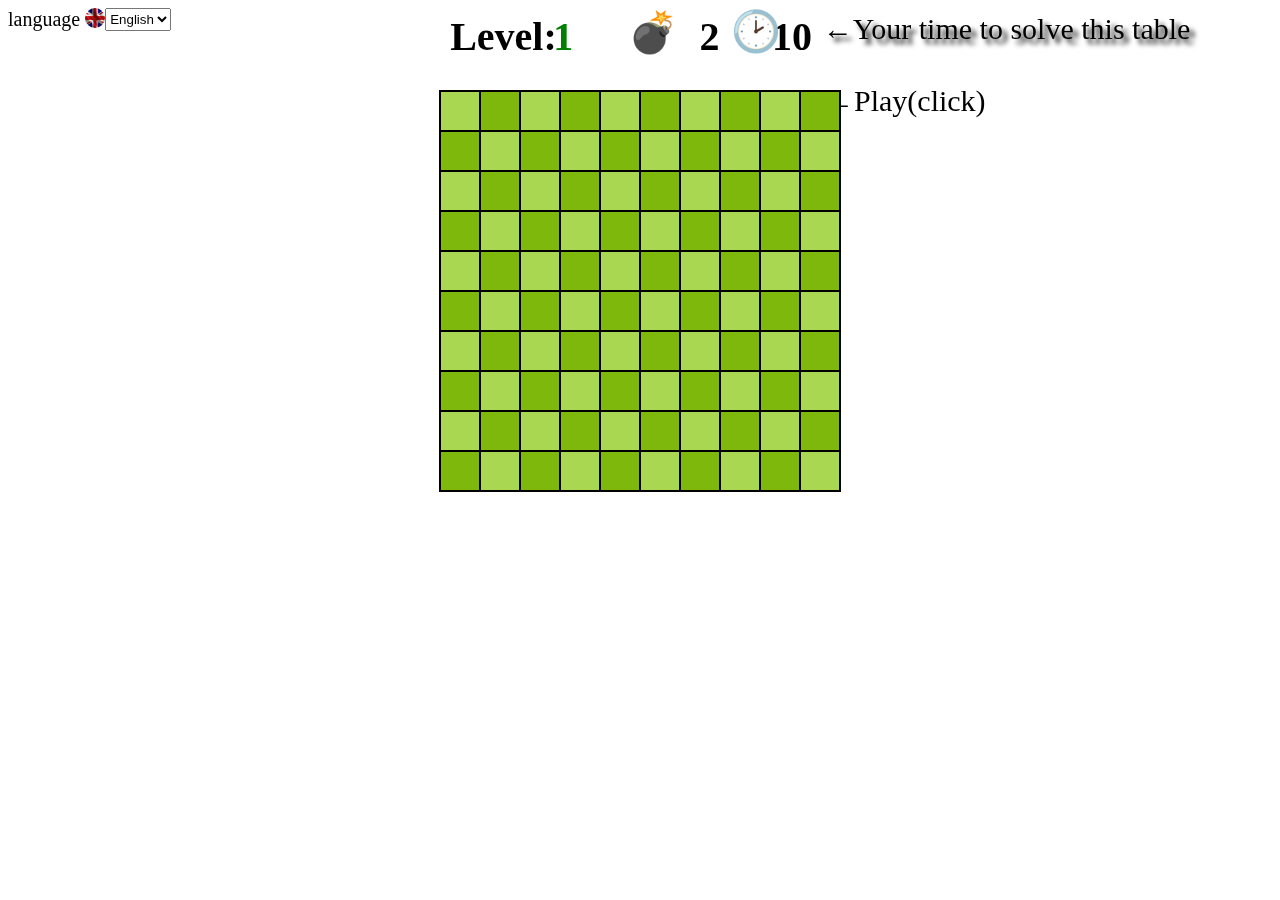
<file: index.html>
<!DOCTYPE html>
<html lang="en">
<head>
	<meta charset="UTF-8">
	<meta name="viewport" content="width=device-width, initial-scale=1.0">
	<title>Mine Sweeper</title>
	<link rel="stylesheet" href="style.css">
	<script src="jquery.min.js"></script>
	<script src="script.js"></script>
	<link rel="icon" type="text/css" href="logo.png">
</head>
<body>
	<div id="language">
		<p>language</p>
		<div id="language_flag"></div>
		<select name="" id="change_language">
			<option value="English">English</option>
			<option value="persian">فارسی</option>
		</select>
	</div>
	<div id="clock">&#x1F55B;</div>
	<p id="Play">←Play(click)</p><p id="timeLeft">←Your time to solve this table</p>
	<div id="level">Level:</div><div id="nLevel">1</div>
	<!-- <div id="timer"></div> --><div id="time">0</div>
	<div id="bomb">&#128163;</div><div id="nbomb">5</div>
	<div id="game"></div>
	<div id="result"></div>
	<button id="tryAgain"></button>
</body>
</html>
</file>
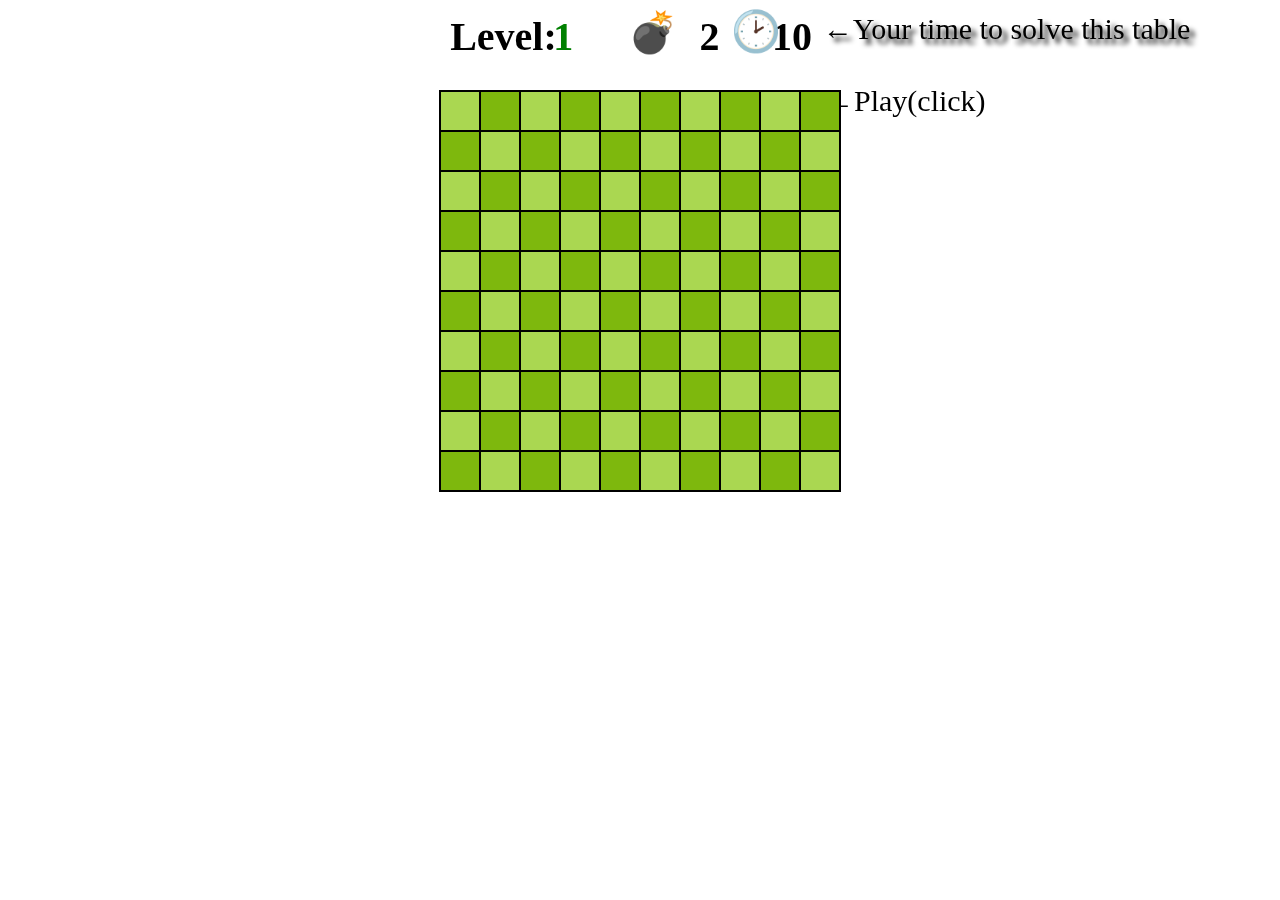
<file: mine sweeper/index.html>
<!DOCTYPE html>
<html lang="en">
<head>
	<meta charset="UTF-8">
	<meta name="viewport" content="width=device-width, initial-scale=1.0">
	<title>Mine Sweeper</title>
	<link rel="stylesheet" href="style.css">
	<script src="jquery.min.js"></script>
	<script src="script.js"></script>
	<link rel="icon" type="text/css" href="logo.png">
</head>
<body>
	<div id="clock">&#x1F55B;</div>
	<p id="Play">←Play(click)</p><p id="timeLeft">←Your time to solve this table</p>
	<div id="level">Level:</div><div id="nLevel">1</div>
	<!-- <div id="timer"></div> --><div id="time">0</div>
	<div id="bomb">&#128163;</div><div id="nbomb">5</div>
	<div id="game"></div>
	<div id="result"></div>
	<button id="tryAgain">Try Again</button>
</body>
</html>
</file>
<file: style.css>
*{
	box-sizing: border-box;
}
#game{
	width: 402px;
	height: 402px;
	border: 1px solid black;
	margin: 0 auto;
	display: flex;
	flex-wrap: wrap;
	position: fixed;
	top: 10%;
	left: 50%;
	transform: translate(-50%,0%);
}
.cell{
	width: 40px;
	height: 40px;
	border: 1px solid black;
	display: inline-block;
	line-height: 40px;
	text-align: center;
	color: white;
	color: blue;
	font-weight: bold;
	font-size: 30px;
}
.cell:hover{
	background-color: silver;
}
#tryAgain{
	background-color: yellow;
	width: 150px;
	height: 50px;
	border: 1px solid silver;
	font-size: 20px;
	border-radius: 5px;
	position: fixed;
	top: 90%;
	left: 50%;
	transform: translate(-50%,-50%);
	display: none;
}
#tryAgain:hover{
	animation: Glass 0.5s forwards;
}
@keyframes Glass{
	from{
		background-color: orange;
	}
	to{
		background-color: green;
	}
}
#result{
	font-size: 20px;
	position: fixed;
	top: 80%;
	left: 50%;
	transform: translate(-50%,-50%);
	text-align: center;
}
#timer {
	position: fixed;
	right: 39%;
	width: 50px;
	height: 50px;
	background-image: url(clock_icon.png);
	background-size: cover;
	background-position: center center;
}
#time{
	position: fixed;
	/*right: 33%;*/
	right: 35%;
	font-size: 40px;
	text-align: center;
	font-weight: bold;
	transform: translate(-50%,10%);
}
#level{
	position: fixed;
	left: 36%;
	font-size: 40px;
	text-align: center;
	font-weight: bold;
	transform: translate(-10%,10%);
}
#nLevel{
	position: fixed;
	left: 44%;
	font-size: 40px;
	text-align: center;
	font-weight: bold;
	color: green;
	transform: translate(-50%,10%);
}
#bomb{
	position: fixed;
	right: 47%;
	font-size: 40px;
	text-align: center;
	font-weight: bold;
	top: 1%;
}
#nbomb{
	position: fixed;
	right: 43%;
	font-size: 40px;
	text-align: center;
	font-weight: bold;
	transform: translate(-50%,10%);
}
#Play{
	position: fixed;
	top: 6%;
	right: 23%;
	font-size: 30px;
}
#timeLeft{
	position: fixed;
	top: -2%;
	right: 7%;
	font-size: 30px;
	text-shadow: 5px 5px 5px black;
}
#clock{
	position: fixed;
	font-size: 40px;
	right: 39%;
	z-index: 100;
}
#language{
	position: fixed;
	display: flex;
}
#language p{
	font-size: 20px;
	margin: 0px;
	margin-right: 5px;
}
#language_flag{
	width: 20px;
	height: 20px;
	border-radius: 50%;
	background-image: url(flag/england.jpg);
	background-size: cover;
	background-position: center center;
}
</file>
<file: mine sweeper/style.css>
*{
	box-sizing: border-box;
}
#game{
	width: 402px;
	height: 402px;
	border: 1px solid black;
	margin: 0 auto;
	display: flex;
	flex-wrap: wrap;
	position: fixed;
	top: 10%;
	left: 50%;
	transform: translate(-50%,0%);
}
.cell{
	width: 40px;
	height: 40px;
	border: 1px solid black;
	display: inline-block;
	line-height: 40px;
	text-align: center;
	color: white;
	color: blue;
	font-weight: bold;
	font-size: 30px;
}
.cell:hover{
	background-color: silver;
}
#tryAgain{
	background-color: yellow;
	width: 150px;
	height: 50px;
	border: 1px solid silver;
	font-size: 20px;
	border-radius: 5px;
	position: fixed;
	top: 90%;
	left: 50%;
	transform: translate(-50%,-50%);
	display: none;
}
#tryAgain:hover{
	animation: Glass 0.5s forwards;
}
@keyframes Glass{
	from{
		background-color: orange;
	}
	to{
		background-color: green;
	}
}
#result{
	font-size: 20px;
	position: fixed;
	top: 80%;
	left: 50%;
	transform: translate(-50%,-50%);
	text-align: center;
}
#timer {
	position: fixed;
	right: 39%;
	width: 50px;
	height: 50px;
	background-image: url(clock_icon.png);
	background-size: cover;
	background-position: center center;
}
#time{
	position: fixed;
	/*right: 33%;*/
	right: 35%;
	font-size: 40px;
	text-align: center;
	font-weight: bold;
	transform: translate(-50%,10%);
}
#level{
	position: fixed;
	left: 36%;
	font-size: 40px;
	text-align: center;
	font-weight: bold;
	transform: translate(-10%,10%);
}
#nLevel{
	position: fixed;
	left: 44%;
	font-size: 40px;
	text-align: center;
	font-weight: bold;
	color: green;
	transform: translate(-50%,10%);
}
#bomb{
	position: fixed;
	right: 47%;
	font-size: 40px;
	text-align: center;
	font-weight: bold;
	top: 1%;
}
#nbomb{
	position: fixed;
	right: 43%;
	font-size: 40px;
	text-align: center;
	font-weight: bold;
	transform: translate(-50%,10%);
}
#Play{
	position: fixed;
	top: 6%;
	right: 23%;
	font-size: 30px;
}
#timeLeft{
	position: fixed;
	top: -2%;
	right: 7%;
	font-size: 30px;
	text-shadow: 5px 5px 5px black;
}
#clock{
	position: fixed;
	font-size: 40px;
	right: 39%;
	z-index: 100;
}
</file>
